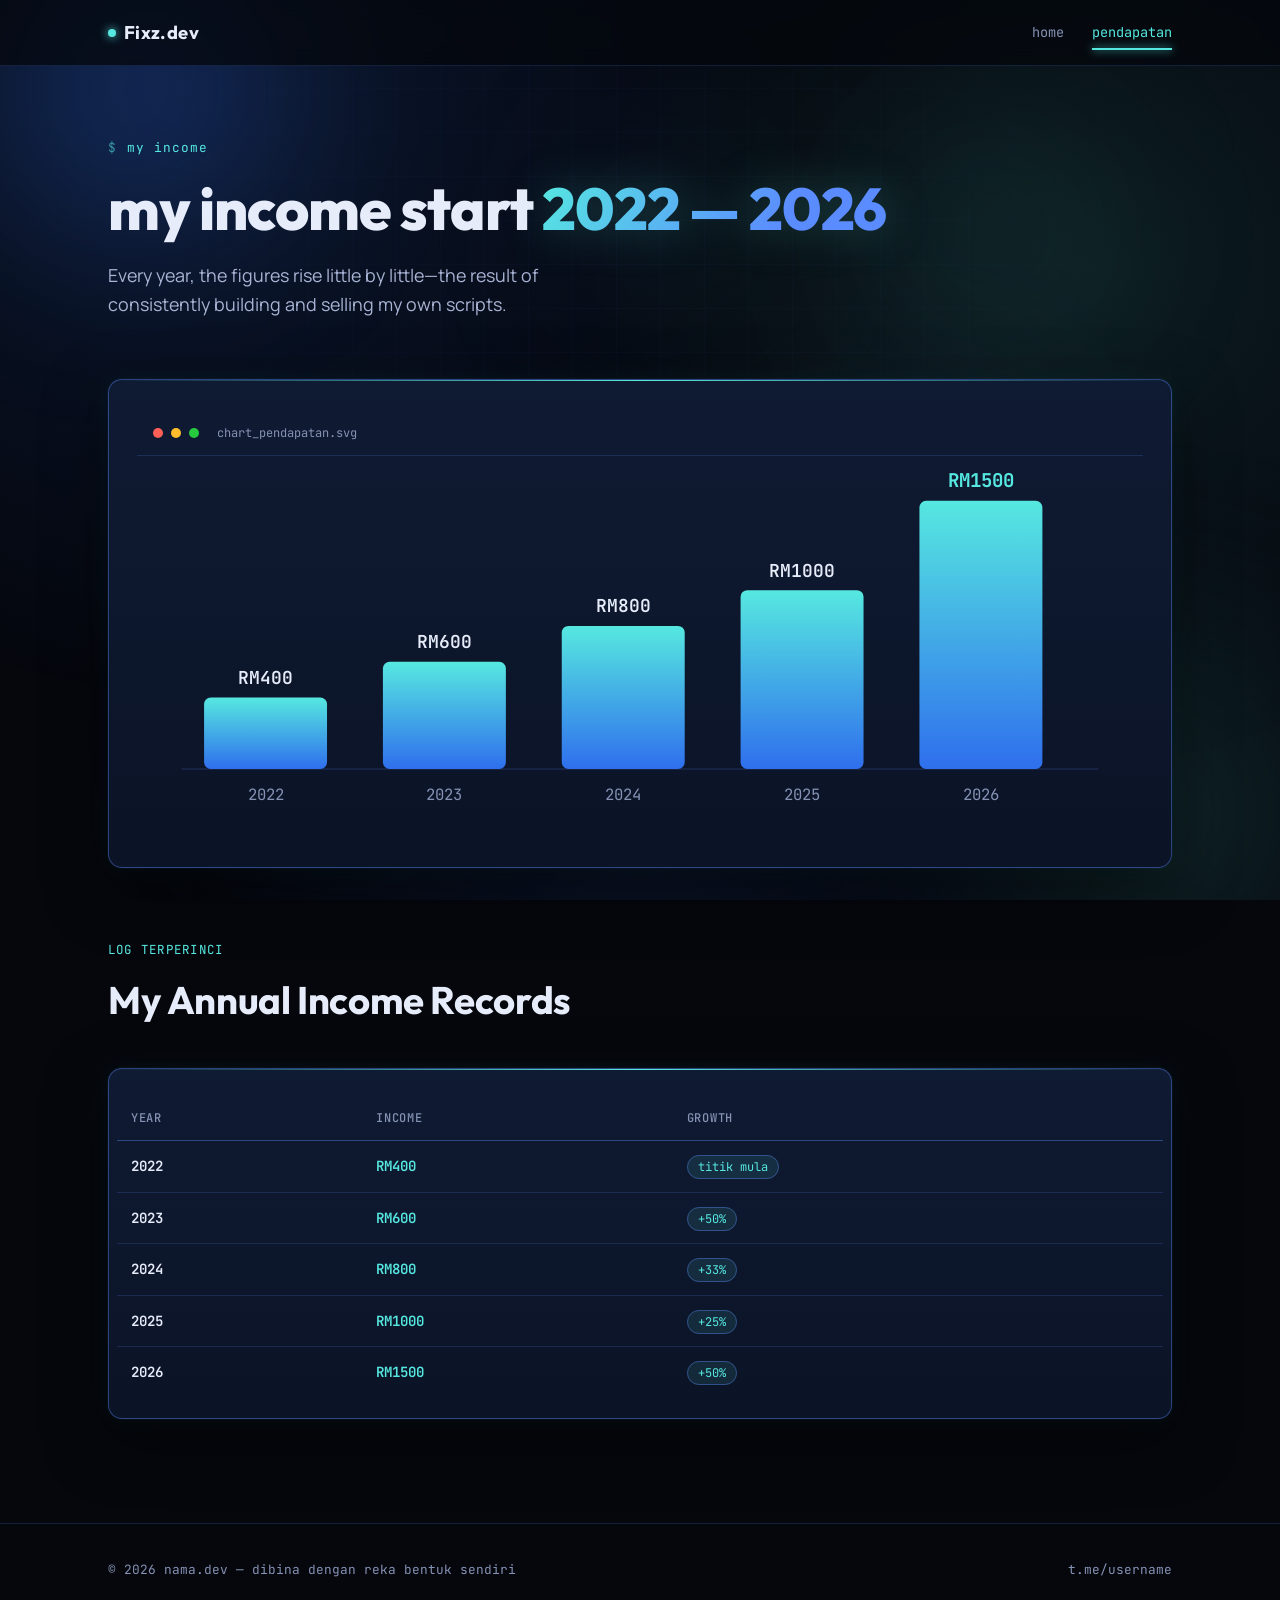
<file: income.html>
<!DOCTYPE html>
<html lang="ms">
<head>
<meta charset="UTF-8">
<meta name="viewport" content="width=device-width, initial-scale=1.0">
<title>my - income</title>
<link rel="stylesheet" href="style.css">
</head>
<body>
<div class="smoke-layer">
  <div class="smoke-blob b1"></div>
  <div class="smoke-blob b2"></div>
  <div class="smoke-blob b3"></div>
  <div class="smoke-blob b4"></div>
  <div class="smoke-blob b5"></div>
  <div class="smoke-blob b6"></div>
</div>
<div class="grid-overlay"></div>

<nav>
  <div class="wrap">
    <div class="logo"><span class="dot"></span>Fixz.dev</div>
    <div class="navlinks">
      <a href="index.html">home</a>
      <a href="income.html" class="active">pendapatan</a>
    </div>
  </div>
</nav>

<header class="hero" style="padding-bottom:8px;">
  <div class="wrap">
    <div class="eyebrow">my income</div>
    <h1>my income start <span class="accent">2022 — 2026</span></h1>
    <p class="lead">Every year, the figures rise little by little—the result of consistently building and selling my own scripts.
</p>
  </div>
</header>

<section style="padding-top:20px;">
  <div class="wrap">
    <div class="terminal chart-panel">
      <div class="terminal-bar">
        <span class="tdot"></span><span class="tdot"></span><span class="tdot"></span>
        <span class="path">chart_pendapatan.svg</span>
      </div>
      <div class="chart-wrap">
        <svg viewBox="0 0 900 340" width="100%" xmlns="http://www.w3.org/2000/svg">
          <defs>
            <linearGradient id="barGrad" x1="0" y1="0" x2="0" y2="1">
              <stop offset="0%" stop-color="#56e8e0"/>
              <stop offset="100%" stop-color="#2f6fed"/>
            </linearGradient>
          </defs>

          <line x1="40" y1="280" x2="860" y2="280" stroke="rgba(91,140,255,0.25)" stroke-width="1"/>

          <!-- 2022: RM400 -->
          <rect class="bar" x="60" y="280" width="110" height="0" data-h="64" rx="6" fill="url(#barGrad)"/>
          <text x="115" y="204" text-anchor="middle" fill="#e7ecfa" font-family="JetBrains Mono" font-size="16" font-weight="600" class="val" data-y="204">RM400</text>
          <text x="115" y="308" text-anchor="middle" fill="#8592b4" font-family="JetBrains Mono" font-size="14">2022</text>

          <!-- 2023: RM600 -->
          <rect class="bar" x="220" y="280" width="110" height="0" data-h="96" rx="6" fill="url(#barGrad)"/>
          <text x="275" y="172" text-anchor="middle" fill="#e7ecfa" font-family="JetBrains Mono" font-size="16" font-weight="600" class="val" data-y="172">RM600</text>
          <text x="275" y="308" text-anchor="middle" fill="#8592b4" font-family="JetBrains Mono" font-size="14">2023</text>

          <!-- 2024: RM800 -->
          <rect class="bar" x="380" y="280" width="110" height="0" data-h="128" rx="6" fill="url(#barGrad)"/>
          <text x="435" y="140" text-anchor="middle" fill="#e7ecfa" font-family="JetBrains Mono" font-size="16" font-weight="600" class="val" data-y="140">RM800</text>
          <text x="435" y="308" text-anchor="middle" fill="#8592b4" font-family="JetBrains Mono" font-size="14">2024</text>

          <!-- 2025: RM1000 -->
          <rect class="bar" x="540" y="280" width="110" height="0" data-h="160" rx="6" fill="url(#barGrad)"/>
          <text x="595" y="108" text-anchor="middle" fill="#e7ecfa" font-family="JetBrains Mono" font-size="16" font-weight="600" class="val" data-y="108">RM1000</text>
          <text x="595" y="308" text-anchor="middle" fill="#8592b4" font-family="JetBrains Mono" font-size="14">2025</text>

          <!-- 2026: RM1500 -->
          <rect class="bar" x="700" y="280" width="110" height="0" data-h="240" rx="6" fill="url(#barGrad)"/>
          <text x="755" y="28" text-anchor="middle" fill="#56e8e0" font-family="JetBrains Mono" font-size="17" font-weight="700" class="val" data-y="28">RM1500</text>
          <text x="755" y="308" text-anchor="middle" fill="#8592b4" font-family="JetBrains Mono" font-size="14">2026</text>
        </svg>
      </div>
    </div>
  </div>
</section>

<section style="padding-top:8px;">
  <div class="wrap">
    <div class="section-head">
      <div class="section-tag">log terperinci</div>
      <h2>My Annual Income Records</h2>
    </div>
    <div class="terminal" style="padding: 8px 8px 20px;">
      <table class="income-table">
        <thead>
          <tr><th>Year</th><th>Income</th><th>Growth</th></tr>
        </thead>
        <tbody>
          <tr><td class="year">2022</td><td class="amount">RM400</td><td><span class="growth-badge">titik mula</span></td></tr>
          <tr><td class="year">2023</td><td class="amount">RM600</td><td><span class="growth-badge">+50%</span></td></tr>
          <tr><td class="year">2024</td><td class="amount">RM800</td><td><span class="growth-badge">+33%</span></td></tr>
          <tr><td class="year">2025</td><td class="amount">RM1000</td><td><span class="growth-badge">+25%</span></td></tr>
          <tr><td class="year">2026</td><td class="amount">RM1500</td><td><span class="growth-badge">+50%</span></td></tr>
        </tbody>
      </table>
    </div>
  </div>
</section>

<footer>
  <div class="wrap">
    <p>© 2026 nama.dev — dibina dengan reka bentuk sendiri</p>
    <p>t.me/username</p>
  </div>
</footer>

<script src="script.js"></script>
</body>
</html>
</file>
<file: style.css>
@import url('https://fonts.googleapis.com/css2?family=Outfit:wght@500;600;700;800&family=Manrope:wght@400;500;600;700&family=JetBrains+Mono:wght@400;500;600;700&display=swap');

:root{
  --bg: #05070d;
  --bg-panel: #0b1326;
  --bg-panel-2: #0f1b33;
  --blue: #2f6fed;
  --blue-bright: #5b8cff;
  --cyan: #56e8e0;
  --text: #e7ecfa;
  --muted: #8592b4;
  --border: rgba(91,140,255,0.18);
  --border-bright: rgba(91,140,255,0.4);
  --radius: 14px;
}

*{ box-sizing: border-box; margin:0; padding:0; }

html{ scroll-behavior: smooth; }

body{
  background: var(--bg);
  color: var(--text);
  font-family: 'Manrope', sans-serif;
  line-height: 1.6;
  overflow-x: hidden;
  position: relative;
}

body::before{
  content:"";
  position: fixed;
  inset: 0;
  background:
    radial-gradient(circle at 15% 10%, rgba(47,111,237,0.16), transparent 45%),
    radial-gradient(circle at 85% 30%, rgba(86,232,224,0.10), transparent 40%),
    radial-gradient(circle at 50% 90%, rgba(47,111,237,0.12), transparent 45%);
  pointer-events: none;
  z-index: 0;
}

.grid-overlay{
  position: fixed;
  inset:0;
  background-image:
    linear-gradient(rgba(91,140,255,0.035) 1px, transparent 1px),
    linear-gradient(90deg, rgba(91,140,255,0.035) 1px, transparent 1px);
  background-size: 44px 44px;
  pointer-events: none;
  z-index: 0;
  mask-image: radial-gradient(circle at 50% 30%, black, transparent 75%);
}

/* AMBIENT SMOKE */
.smoke-layer{ position: fixed; inset: 0; overflow: hidden; pointer-events: none; z-index: 0; }
.smoke-blob{ position: absolute; border-radius: 50%; filter: blur(70px); mix-blend-mode: screen; will-change: transform; }
.smoke-blob.b1{ width: 460px; height: 460px; top: -140px; left: -100px; background: radial-gradient(circle, rgba(47,111,237,0.55), transparent 70%); opacity: 0.5; animation: drift1 20s ease-in-out infinite; }
.smoke-blob.b2{ width: 540px; height: 540px; bottom: -180px; right: -140px; background: radial-gradient(circle, rgba(86,232,224,0.4), transparent 70%); opacity: 0.4; animation: drift2 24s ease-in-out infinite; }
.smoke-blob.b3{ width: 380px; height: 380px; top: 38%; left: 55%; background: radial-gradient(circle, rgba(91,140,255,0.35), transparent 70%); opacity: 0.35; animation: drift3 28s ease-in-out infinite; }
.smoke-blob.b4{ width: 320px; height: 320px; top: 8%; right: 10%; background: radial-gradient(circle, rgba(86,232,224,0.3), transparent 70%); opacity: 0.3; animation: drift1 32s ease-in-out infinite reverse; }
.smoke-blob.b5{ width: 300px; height: 300px; top: 65%; left: 15%; background: radial-gradient(circle, rgba(47,111,237,0.32), transparent 70%); opacity: 0.28; animation: drift2 19s ease-in-out infinite reverse; }
.smoke-blob.b6{ width: 260px; height: 260px; top: 12%; left: 42%; background: radial-gradient(circle, rgba(86,232,224,0.25), transparent 70%); opacity: 0.25; animation: drift3 30s ease-in-out infinite; }
@keyframes drift1{ 0%,100%{ transform: translate(0,0) scale(1);} 50%{ transform: translate(70px, 50px) scale(1.15);} }
@keyframes drift2{ 0%,100%{ transform: translate(0,0) scale(1);} 50%{ transform: translate(-60px,-40px) scale(1.12);} }
@keyframes drift3{ 0%,100%{ transform: translate(0,0) scale(1);} 50%{ transform: translate(-50px, 60px) scale(0.88);} }

.wrap{ max-width: 1120px; margin: 0 auto; padding: 0 28px; position: relative; z-index: 1; }

/* NAV */
nav{
  position: sticky; top: 0; z-index: 20;
  background: rgba(5,7,13,0.75);
  backdrop-filter: blur(10px);
  border-bottom: 1px solid var(--border);
}
nav .wrap{ display:flex; align-items:center; justify-content:space-between; padding: 18px 28px; }
.logo{ font-family:'Outfit', sans-serif; font-weight:700; font-size:1.15rem; letter-spacing:0.02em; display:flex; align-items:center; gap:8px; }
.logo .dot{ width:8px; height:8px; border-radius:50%; background: var(--cyan); box-shadow: 0 0 10px var(--cyan); }
.navlinks{ display:flex; gap:28px; font-family:'JetBrains Mono', monospace; font-size:0.85rem; }
.navlinks a{ color: var(--muted); text-decoration:none; transition: color .2s ease; position:relative; }
.navlinks a:hover, .navlinks a.active{ color: var(--cyan); }
.navlinks a.active::after{ content:""; position:absolute; left:0; right:0; bottom:-6px; height:2px; background: var(--cyan); box-shadow: 0 0 8px var(--cyan); }

/* TERMINAL FRAME — signature element */
.terminal{
  background: linear-gradient(180deg, var(--bg-panel-2), var(--bg-panel));
  border: 1px solid var(--border-bright);
  border-radius: var(--radius);
  overflow: hidden;
  box-shadow: 0 20px 60px rgba(0,0,0,0.5), 0 0 0 1px rgba(91,140,255,0.05), 0 0 26px rgba(86,232,224,0.06);
  position: relative;
}
.terminal::before{
  content:"";
  position:absolute; top:0; left:0; right:0; height:1px;
  background: linear-gradient(90deg, transparent, var(--cyan), transparent);
  animation: scan 4s linear infinite;
}
@keyframes scan{ 0%{ transform: translateX(-100%);} 100%{ transform: translateX(100%);} }
.terminal-bar{
  display:flex; align-items:center; gap:8px;
  padding: 12px 16px;
  border-bottom: 1px solid var(--border);
  font-family:'JetBrains Mono', monospace;
  font-size: 0.75rem;
  color: var(--muted);
}
.terminal-bar .tdot{ width:10px; height:10px; border-radius:50%; }
.terminal-bar .tdot:nth-child(1){ background:#ff5f56; }
.terminal-bar .tdot:nth-child(2){ background:#ffbd2e; }
.terminal-bar .tdot:nth-child(3){ background:#27c93f; }
.terminal-bar span.path{ margin-left:10px; }

.screen{
  aspect-ratio: 16/10;
  background:
    linear-gradient(rgba(11,19,38,0.4), rgba(11,19,38,0.4)),
    repeating-linear-gradient(0deg, rgba(91,140,255,0.05) 0 2px, transparent 2px 4px);
  display:flex; align-items:center; justify-content:center;
  position: relative;
}
.screen img{ width:100%; height:100%; object-fit: cover; display:block; }
.screen-hint{
  font-family:'JetBrains Mono', monospace;
  color: var(--muted);
  font-size: 0.85rem;
  text-align:center;
  padding: 20px;
  line-height:1.7;
}
.screen-hint .cursor{ display:inline-block; width:8px; height:1em; background: var(--cyan); margin-left:4px; animation: blink 1s step-end infinite; vertical-align: text-bottom; }
@keyframes blink{ 50%{ opacity:0; } }

/* HERO */
.hero{ padding: 72px 0 40px; }
.hero-grid{ display:grid; grid-template-columns: 1.05fr 1fr; gap: 48px; align-items: center; }
.eyebrow{
  font-family:'JetBrains Mono', monospace;
  color: var(--cyan); font-size: 0.8rem; letter-spacing: 0.08em;
  display:flex; align-items:center; gap:10px; margin-bottom: 18px;
}
.eyebrow::before{ content:"$"; opacity:0.6; }
h1{
  font-family:'Outfit', sans-serif;
  font-size: clamp(2.4rem, 4.6vw, 3.75rem);
  font-weight: 800;
  line-height: 1.06;
  letter-spacing: -0.02em;
  margin-bottom: 22px;
}
h1 .accent, .grad-text{
  background: linear-gradient(120deg, var(--cyan), var(--blue-bright) 70%);
  -webkit-background-clip: text;
  background-clip: text;
  color: transparent;
  filter: drop-shadow(0 0 22px rgba(86,232,224,0.25));
}
.lead{ color: #a9b4d4; font-size: 1.12rem; max-width: 48ch; margin-bottom: 32px; font-weight: 400; }
.btn-row{ display:flex; gap:14px; flex-wrap: wrap; }
.btn{
  font-family:'JetBrains Mono', monospace;
  font-size: 0.85rem;
  padding: 13px 24px;
  border-radius: 8px;
  text-decoration:none;
  transition: transform .15s ease, box-shadow .15s ease;
  display:inline-flex; align-items:center; gap:8px;
}
.btn-primary{ background: linear-gradient(135deg, var(--blue), var(--blue-bright)); color:#fff; box-shadow: 0 8px 24px rgba(47,111,237,0.35); }
.btn-primary:hover{ transform: translateY(-2px); box-shadow: 0 12px 30px rgba(47,111,237,0.5); }
.btn-ghost{ border: 1px solid var(--border-bright); color: var(--text); }
.btn-ghost:hover{ border-color: var(--cyan); color: var(--cyan); transform: translateY(-2px); }

/* SECTIONS */
section{ padding: 64px 0; position: relative; z-index: 1; }
.section-head{ margin-bottom: 36px; }
.section-tag{ font-family:'JetBrains Mono', monospace; color: var(--cyan); font-size: 0.78rem; letter-spacing: 0.1em; text-transform: uppercase; margin-bottom: 10px; }
h2{ font-family:'Outfit', sans-serif; font-size: clamp(1.7rem, 3.2vw, 2.4rem); font-weight: 700; letter-spacing: -0.01em; }
h3{ font-family:'Outfit', sans-serif; font-weight: 600; }

/* ABOUT */
.about-panel{
  background: var(--bg-panel);
  border: 1px solid var(--border);
  border-radius: var(--radius);
  padding: 36px;
  display: grid;
  grid-template-columns: 100px 1fr;
  gap: 28px;
  align-items: start;
  box-shadow: 0 0 22px rgba(47,111,237,0.06);
}
.avatar{
  width: 100px; height:100px; border-radius: 12px;
  background: linear-gradient(135deg, var(--blue), var(--cyan));
  display:flex; align-items:center; justify-content:center;
  font-family:'Outfit', sans-serif; font-weight:700; font-size:2rem; color:#050a17;
}
.about-panel p{ color: var(--muted); margin-bottom: 12px; }
.about-panel strong{ color: var(--text); }
.tag-row{ display:flex; flex-wrap:wrap; gap:8px; margin-top: 16px; }
.tag{
  font-family:'JetBrains Mono', monospace; font-size: 0.75rem;
  padding: 6px 12px; border-radius: 20px;
  border: 1px solid var(--border-bright); color: var(--cyan);
}

/* STATS DASHBOARD */
.stats-grid{ display:grid; grid-template-columns: repeat(3, 1fr); gap: 20px; }
.stat-card{
  background: linear-gradient(180deg, var(--bg-panel-2), var(--bg-panel));
  border: 1px solid var(--border);
  border-radius: var(--radius);
  padding: 26px 24px;
  position: relative;
  overflow: hidden;
  box-shadow: 0 0 0 rgba(86,232,224,0);
  transition: border-color .2s ease, transform .2s ease;
}
.stat-card:hover{ border-color: var(--border-bright); transform: translateY(-3px); box-shadow: 0 0 26px rgba(86,232,224,0.14); }
.stat-card::after{
  content:""; position:absolute; top:-40%; right:-30%; width:140px; height:140px;
  background: radial-gradient(circle, rgba(86,232,224,0.15), transparent 70%);
}
.stat-label{ font-family:'JetBrains Mono', monospace; font-size: 0.78rem; color: var(--muted); margin-bottom: 12px; display:flex; align-items:center; gap:8px; }
.stat-label::before{ content:"//"; color: var(--cyan); }
.stat-value{ font-family:'Outfit', sans-serif; font-size: 2.2rem; font-weight:700; }
.stat-value .unit{ font-size: 1.1rem; color: var(--cyan); margin-left: 4px; }
.stat-sub{ font-family:'JetBrains Mono', monospace; font-size: 0.75rem; color: var(--muted); margin-top: 8px; }

/* FOOTER */
footer{ border-top: 1px solid var(--border); padding: 36px 0; margin-top: 40px; }
footer .wrap{ display:flex; justify-content:space-between; align-items:center; flex-wrap:wrap; gap:16px; }
footer p{ color: var(--muted); font-family:'JetBrains Mono', monospace; font-size: 0.8rem; }

/* INCOME PAGE */
.chart-panel{ padding: 32px 28px 24px; }
.chart-wrap{ width:100%; }
.income-table{ width:100%; border-collapse: collapse; margin-top: 20px; font-family:'JetBrains Mono', monospace; font-size: 0.88rem; }
.income-table th{ text-align:left; color: var(--muted); font-weight:500; padding: 12px 14px; border-bottom: 1px solid var(--border-bright); font-size: 0.75rem; text-transform: uppercase; letter-spacing: 0.06em; }
.income-table td{ padding: 14px; border-bottom: 1px solid var(--border); }
.income-table tr:last-child td{ border-bottom:none; }
.income-table td.year{ color: var(--text); font-weight:600; }
.income-table td.amount{ color: var(--cyan); font-weight:600; }
.growth-badge{ padding: 3px 10px; border-radius: 20px; font-size: 0.75rem; background: rgba(86,232,224,0.1); color: var(--cyan); border: 1px solid var(--border-bright); }

/* FEATURES */
.features-grid{ display:grid; grid-template-columns: repeat(3, 1fr); gap: 20px; }
.feature-card{
  background: var(--bg-panel);
  border: 1px solid var(--border);
  border-radius: var(--radius);
  padding: 28px 24px;
  transition: border-color .2s ease, transform .2s ease;
}
.feature-card:hover{ border-color: var(--border-bright); transform: translateY(-4px); box-shadow: 0 0 26px rgba(86,232,224,0.12); }
.feature-icon{
  width: 46px; height:46px; border-radius: 12px;
  background: linear-gradient(135deg, rgba(47,111,237,0.25), rgba(86,232,224,0.15));
  border: 1px solid var(--border-bright);
  display:flex; align-items:center; justify-content:center;
  margin-bottom: 18px;
}
.feature-card h3{ font-size: 1.05rem; margin-bottom: 8px; }
.feature-card p{ color: var(--muted); font-size: 0.9rem; }

/* TELEGRAM SHOWCASE */
.telegram-section{
  background: radial-gradient(ellipse at 30% 20%, rgba(47,111,237,0.10), transparent 55%);
}
.tg-grid{ display:grid; grid-template-columns: 0.85fr 1.15fr; gap: 56px; align-items:center; }
.tg-copy .section-tag{ margin-bottom: 12px; }
.tg-copy p.lead{ margin-bottom: 22px; }
.tg-feature-list{ list-style:none; display:flex; flex-direction:column; gap:14px; margin-bottom: 30px; }
.tg-feature-list li{ display:flex; align-items:flex-start; gap:12px; color: #c3cbe4; font-size: 0.95rem; }
.tg-feature-list li svg{ flex-shrink:0; margin-top: 2px; }

.cta-glow-btn{
  display:inline-flex; align-items:center; gap:10px;
  background: linear-gradient(135deg, var(--blue), var(--cyan));
  color:#050a17; font-family:'Outfit', sans-serif; font-weight:700; font-size:1rem;
  padding: 16px 28px; border-radius: 12px; text-decoration:none;
  animation: btnGlow 2.6s ease-in-out infinite;
  transition: transform .2s ease;
}
.cta-glow-btn:hover{ transform: translateY(-3px) scale(1.02); }
@keyframes btnGlow{
  0%,100%{ box-shadow: 0 0 0 0 rgba(86,232,224,0.45); }
  50%{ box-shadow: 0 0 0 14px rgba(86,232,224,0); }
}

.phone-frame{
  width: 300px; max-width: 100%; margin: 0 auto;
  background: linear-gradient(180deg, var(--bg-panel-2), var(--bg-panel));
  border: 1px solid var(--border-bright);
  border-radius: 30px;
  padding: 16px;
  box-shadow: 0 25px 60px rgba(0,0,0,0.55), 0 0 24px rgba(47,111,237,0.10);
  position: relative;
}
.phone-notch{ width:56px; height:5px; background: var(--muted); opacity:0.3; border-radius:3px; margin: 0 auto 14px; }
.phone-header{ display:flex; align-items:center; gap:10px; padding-bottom:14px; border-bottom:1px solid var(--border); }
.ch-avatar{
  width:40px; height:40px; border-radius:50%;
  background: linear-gradient(135deg, var(--blue), var(--cyan));
  display:flex; align-items:center; justify-content:center;
  font-family:'Outfit', sans-serif; font-weight:700; color:#050a17; flex-shrink:0;
}
.ch-info h4{ font-size: 0.92rem; font-weight:600; }
.ch-info .live-badge{ display:flex; align-items:center; gap:6px; font-family:'JetBrains Mono', monospace; font-size:0.7rem; color: var(--cyan); margin-top:2px; }
.pulse-dot{ width:7px; height:7px; border-radius:50%; background: var(--cyan); box-shadow: 0 0 8px var(--cyan); animation: pulseDot 1.5s ease-in-out infinite; }
@keyframes pulseDot{ 0%,100%{ opacity:1; transform:scale(1);} 50%{ opacity:.35; transform:scale(0.7);} }

.chat-body{ padding: 14px 2px 4px; display:flex; flex-direction:column; gap:10px; }
.chat-bubble{
  background: rgba(255,255,255,0.02);
  border: 1px solid var(--border);
  border-radius: 12px;
  padding: 10px 12px;
  font-size: 0.8rem;
  color: var(--text);
}
.chat-bubble.own{ background: linear-gradient(135deg, rgba(47,111,237,0.22), rgba(86,232,224,0.10)); border-color: var(--border-bright); }
.chat-bubble .time{ display:block; font-family:'JetBrains Mono', monospace; font-size:0.63rem; color: var(--muted); margin-top:5px; text-align:right; }

/* ID LANYARD CARD */
.lanyard-stage{ display:flex; justify-content:center; padding: 10px 0 4px; }
.id-card-outer{
  display:flex; flex-direction:column; align-items:center;
  transform-origin: top center;
  animation: swing 4.5s ease-in-out infinite;
}
.id-card-outer:hover{ animation-play-state: paused; }
.lanyard-strap{
  width: 30px; height: 96px;
  background: linear-gradient(90deg, #050607, #1a1d24 45%, #050607);
  border-radius: 3px 3px 0 0;
  box-shadow: inset 0 0 0 1px rgba(255,255,255,0.04);
}
.lanyard-clip{
  width: 20px; height: 12px;
  background: linear-gradient(180deg, #cfd6e6, #838ca3);
  border-radius: 3px;
  margin-top: -2px;
}
.id-card{
  width: 230px;
  background: linear-gradient(180deg, var(--bg-panel-2), var(--bg-panel));
  border: 1px solid var(--border-bright);
  border-radius: 16px;
  padding: 22px 22px 20px;
  display:flex; flex-direction:column; align-items:center; gap:8px;
  box-shadow: 0 30px 60px rgba(0,0,0,0.55), 0 0 24px rgba(86,232,224,0.08);
  position: relative;
}
.id-hole{ width: 38px; height: 9px; border-radius: 6px; background: var(--bg); border: 1px solid var(--border-bright); position: absolute; top: -5px; left: 50%; transform: translateX(-50%); }
.id-photo{
  width: 104px; height: 104px; border-radius: 14px;
  background: linear-gradient(135deg, rgba(47,111,237,0.25), rgba(86,232,224,0.15));
  border: 1px solid var(--border-bright);
  display:flex; align-items:center; justify-content:center;
  overflow: hidden; margin-top: 10px;
}
.id-photo img{ width:100%; height:100%; object-fit: cover; display:block; }
.id-photo-fallback{ display:none; width:100%; height:100%; align-items:center; justify-content:center; font-family:'Outfit', sans-serif; font-weight:800; font-size:0.85rem; letter-spacing:0.05em; color: var(--muted); text-align:center; }
.id-name{ font-family:'Outfit', sans-serif; font-weight: 700; font-size: 1.1rem; margin-top: 6px; }
.id-role{ font-family:'JetBrains Mono', monospace; font-size: 0.75rem; color: var(--cyan); }
.id-barcode{
  width: 100%; height: 20px; margin-top: 10px; border-radius: 3px; opacity: 0.55;
  background: repeating-linear-gradient(90deg, var(--text) 0 2px, transparent 2px 3px, var(--text) 3px 4px, transparent 4px 7px, var(--text) 7px 9px, transparent 9px 11px);
}
.id-number{ font-family:'JetBrains Mono', monospace; font-size: 0.7rem; color: var(--muted); margin-top: 4px; }
@keyframes swing{
  0%,100%{ transform: rotate(-3.5deg); }
  50%{ transform: rotate(3.5deg); }
}

/* SKILLS 3D CAROUSEL */
.drag-hint{
  font-family:'JetBrains Mono', monospace; font-size: 0.8rem; color: var(--muted);
  margin: -20px 0 36px;
}
.skills-stage{
  perspective: 1500px;
  height: 340px;
  display:flex; align-items:center; justify-content:center;
  touch-action: pan-y;
}
.skills-ring{
  position: relative;
  width: 210px; height: 280px;
  transform-style: preserve-3d;
  cursor: grab;
  will-change: transform;
}
.skills-ring.dragging{ cursor: grabbing; }
.skill-card{
  position: absolute; inset: 0;
  width: 210px; height: 280px;
  background: linear-gradient(180deg, var(--bg-panel-2), var(--bg-panel));
  border: 1px solid var(--border-bright);
  border-radius: 18px;
  display:flex; flex-direction:column; align-items:center; justify-content:center; gap:14px;
  padding: 20px;
  backface-visibility: hidden;
  transform: rotateY(calc(var(--i) * 60deg)) translateZ(270px);
  box-shadow: 0 20px 50px rgba(0,0,0,0.5), 0 0 20px rgba(86,232,224,0.08);
  user-select: none;
}
.skill-img{
  width: 80px; height: 80px; border-radius: 16px;
  background: linear-gradient(135deg, rgba(47,111,237,0.25), rgba(86,232,224,0.15));
  border: 1px solid var(--border-bright);
  display:flex; align-items:center; justify-content:center;
  overflow: hidden;
}
.skill-img img{ width:100%; height:100%; object-fit: cover; display:block; }
.skill-fallback{
  display:none; width:100%; height:100%; align-items:center; justify-content:center;
  font-family:'Outfit', sans-serif; font-weight: 800; font-size: 1.2rem;
  background: linear-gradient(120deg, var(--cyan), var(--blue-bright));
  -webkit-background-clip: text; background-clip: text; color: transparent;
}
.skill-card h3{ font-size: 1.05rem; }
.skill-tag{ font-family:'JetBrains Mono', monospace; font-size: 0.72rem; color: var(--cyan); text-align:center; }

@media (max-width: 860px){
  .skills-stage{ height: 300px; }
  .skills-ring, .skill-card{ width: 180px; height: 240px; }
  .skill-card{ transform: rotateY(calc(var(--i) * 60deg)) translateZ(230px); }
  .tg-grid{ grid-template-columns: 1fr; }
  .features-grid{ grid-template-columns: 1fr; }
  .hero-grid{ grid-template-columns: 1fr; }
  .about-panel{ grid-template-columns: 1fr; }
  .stats-grid{ grid-template-columns: 1fr; }
  .navlinks{ gap:16px; }
}
</file>
